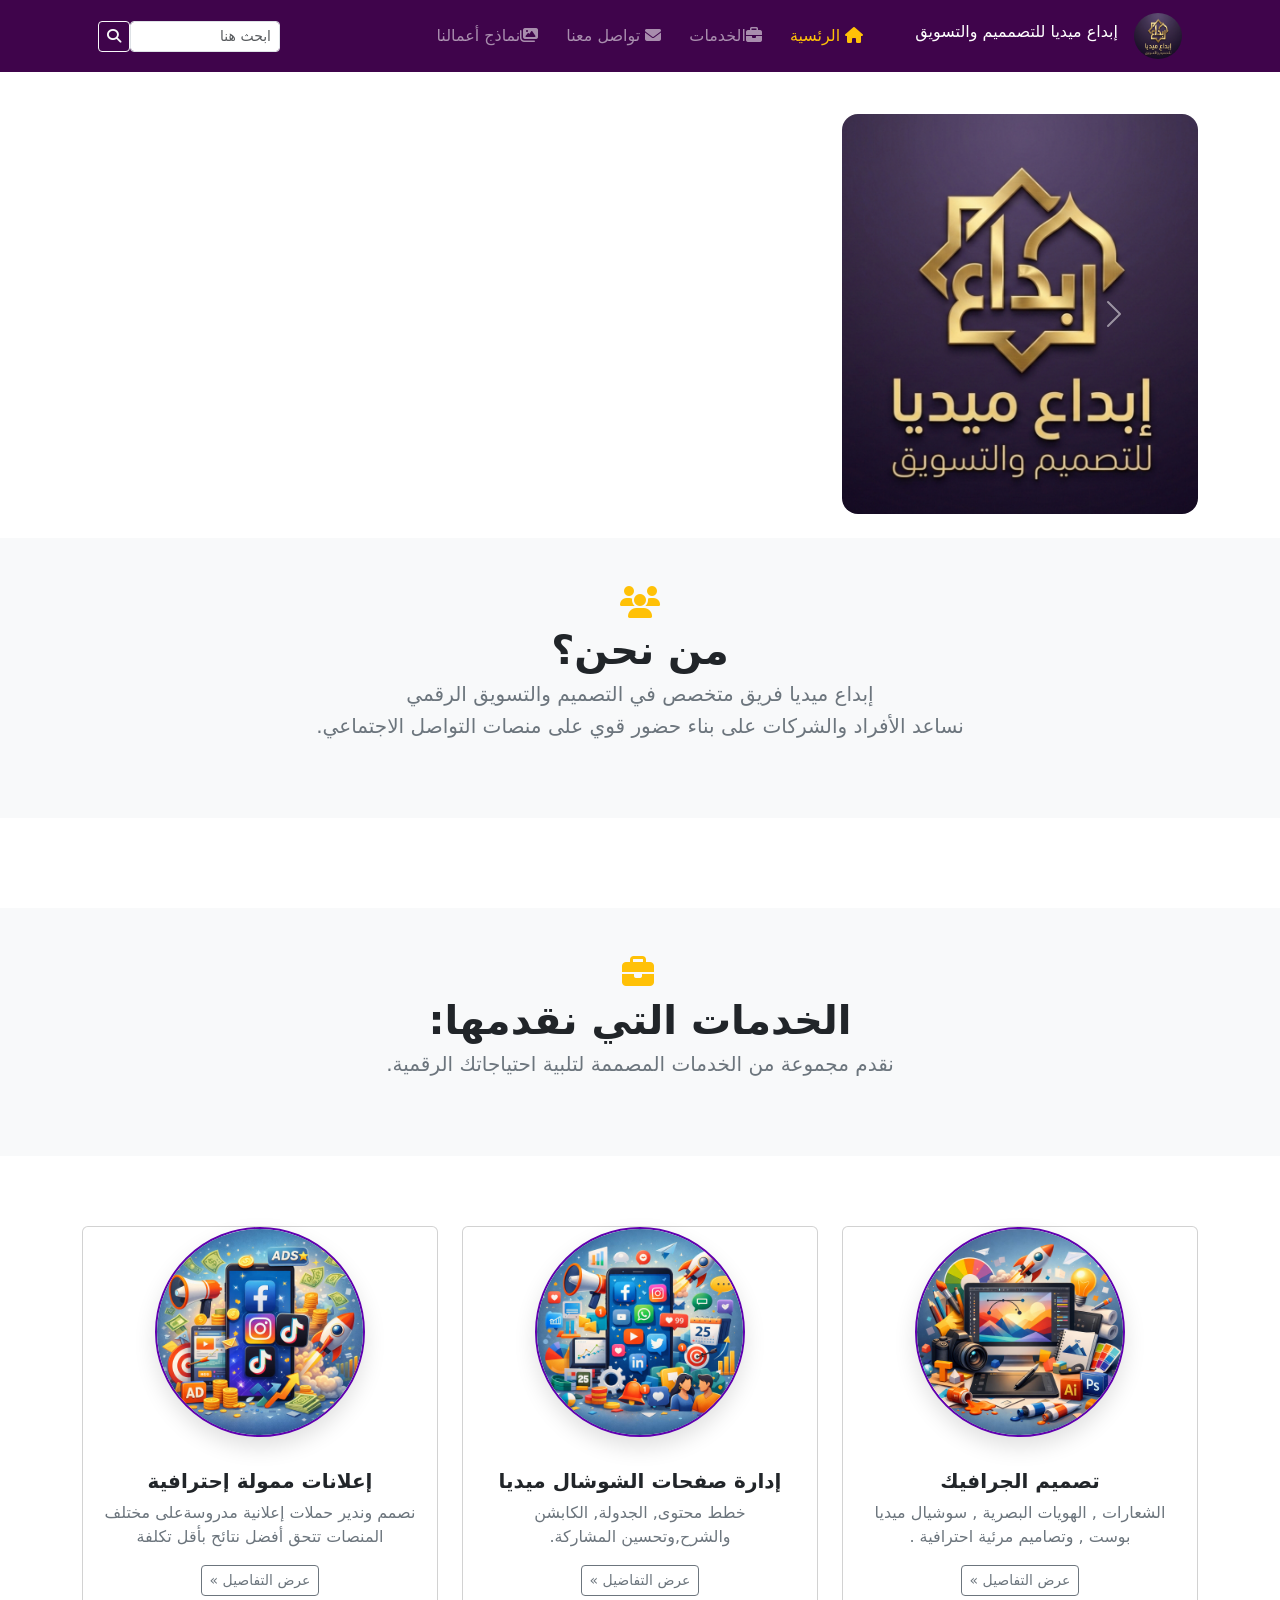
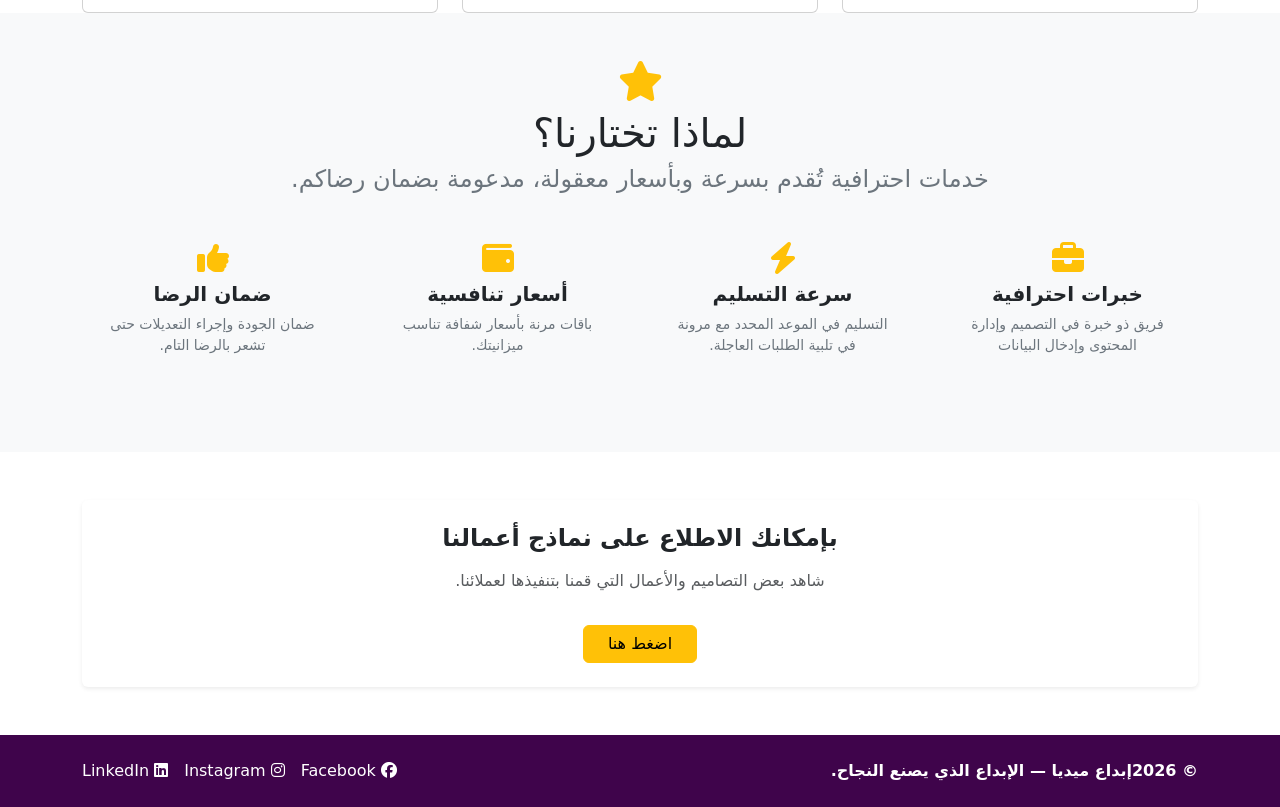
<file: index.html>
<!doctype html>
<html lang="Ar" dir="rtl">
  <head>
    <meta charset="UTF-8" />
    <meta name="viewport" content="width=device-width, initial-scale=1.0" />
    <title>الصفحة الرئيسية</title>

    <!-- Bootstrap 5 -->
    <link rel="stylesheet" href="bootstrap.min.css" />

    <!-- Font Awesome -->
    <link
      rel="stylesheet"
      href="https://cdnjs.cloudflare.com/ajax/libs/font-awesome/6.5.1/css/all.min.css"
    />

    <!-- External CSS -->
    <link rel="stylesheet" href="/Style.css" />
  </head>
  <body>
    <!-- ==========     Navbar \\\\  الناف بار   =========== -->

    <nav id="nav" class="navbar navbar-expand-lg navbar-dark fixed-top">
      <div class="container">
        <!--    اللوجو \\\ الاسم اسم الصفحة \\\ الأيقونات بوتستراب  -->
        <a
          class="navbar-brand d-flex align-items-center"
          href="index.html"
          title="إبداع ميديا"
        >
          <img
            id="Card"
            class="brand-logo"
            src="/لوقو.jpg"
            alt="إبداع ميديا"
            width="48"
            height="46"
            style="border-radius: 50%"
          />
          <span class="navbar-brand d-flex">
            <h6 id="Card">إبداع ميديا للتصمميم والتسويق</h6>
          </span>
        </a>

        <!-- أيقونة التنقل بين الصفحات \\\ ثلاث شرطات -->
        <button
          class="navbar-toggler"
          type="button"
          data-bs-toggle="collapse"
          data-bs-target="#mainMenu"
        >
          <span class="navbar-toggler-icon"></span>
        </button>

        <!-- ===========  Book it!  \\\ الصفحات \\\\   روابط   =========   -->
        <div class="collapse navbar-collapse" id="mainMenu">
          <ul class="navbar-nav ms-auto gap-2">
            <!-- Home \\\\ ربط مع أيقونات \\\  صفحة الهوم  -->
            <li id="Card" class="nav-item">
              <a class="nav-link active text-warning" href="index.html"
                ><i class="fa-solid fa-house me-1"></i> الرئسية
              </a>
            </li>
            <!-- Services   \\\ صفحة الخدمات  -->
            <li id="Card" class="nav-item">
              <a class="nav-link" href="services.html"
                ><i class="fa-solid fa-briefcase me-1"></i>الخدمات
              </a>
            </li>
            <!--  Contact Us   \\\ صفحة التواصل  -->
            <li id="Card" class="nav-item">
              <a class="nav-link" href="contact.html"
                ><i class="fa-solid fa-envelope me-1"></i> تواصل معنا</a
              >
            </li>
            <!--  Contact Us   \\\ صفحة التواصل  -->
            <li id="Card" class="nav-item">
              <a class="nav-link" href="نماذج أعمالنا.html"
                ><i class="fa-solid fa-images me-1"></i>نماذج أعمالنا</a
              >
            </li>
          </ul>

          <!-- Search form -->
          <form class="d-flex ms-lg-3 me-lg-4 my-2 my-lg-0" id="searchForm">
            <input
              id="Card"
              class="form-control form-control-sm me-2"
              type="search"
              placeholder="ابحث هنا"
              aria-label="Search"
              required
            />
            <button class="btn btn-outline-light btn-sm" type="submit">
              <i class="fa-solid fa-magnifying-glass"></i>
            </button>
          </form>
        </div>
      </div>
    </nav>

    <!-- مسافة تحت navbar -->
    <div class="page-top-space"></div>

    <!-- ===============   كاروسيل رقم 1    =============== -->
    <header class="pb-4">
      <div class="container">
        <div class="hero-wrap">
          <!-- Carousel -->
          <div id="mainCarousel" class="carousel slide mt-4 overflow-hidden">
            <!-- Indicators -->
            <div class="carousel-indicators">
              <!-- Button for Slide 1 \\\  زر السلايد الأول   -->
              <button
                type="button"
                data-bs-target="#mainCarousel"
                data-bs-slide-to="0"
                aria-current="true"
                class="active"
                aria-label="slide 1"
              ></button>
              <!-- Button for Slide 2  \\\  زر السلايد الثاني  -->
              <button
                type="button"
                data-bs-target="#mainCarousel"
                data-bs-slide-to="1"
                aria-label="slide 2"
              ></button>
            </div>
            <!-- Slides \\\   قسم السلاسيد والصور  -->
            <!-- Slides 1  \\\   قسم صورة 1 -->
            <div class="row g-4 text-center">
              <div class="col-12 col-md-4">
                <div class="carousel-inner">
                  <div class="carousel-item active">
                    <img
                      class="d-block w-100 rounded-4 carousel-img"
                      src="/لوقو.jpg"
                      alt="Slide 1"
                      style="height: 400px; object-fit: cover"
                    />
                  </div>
                  <!-- Slides 2  \\\   قسم صورة 2 -->
                  <div class="carousel-item">
                    <img
                      class="d-block w-100 rounded-4 carousel-img"
                      src="إعلان.png"
                      alt="Slide 2"
                      style="height: 500px; object-fit: cover"
                    />
                  </div>
                </div>
              </div>
            </div>

            <!-- Controls \\\ أزرار التحكم بالكاروسيل السابق  و التالي-->
            <!-- prev \\\ السابق -->
            <button
              class="carousel-control-prev"
              type="button"
              data-bs-target="#mainCarousel"
              data-bs-slide="prev"
            >
              <span class="carousel-control-prev-icon"></span>
              <span class="visually-hidden">Previous</span>
            </button>
            <!-- next \\\ التالي  -->
            <button
              class="carousel-control-next"
              type="button"
              data-bs-target="#mainCarousel"
              data-bs-slide="next"
            >
              <span class="carousel-control-next-icon"></span>
              <span class="visually-hidden">Next</span>
            </button>
          </div>
        </div>
      </div>
    </header>
    <!-- ========================   Why Us \\\ قسم من نحن   ========================= -->
    <section id="why-us" class="py-5 bg-light">
      <div class="container">
        <div class="row align-items-center">
          <div class="col-12 text-center mb-4">
            <h2 class="fa-solid fa-users fa-2x text-warning mb-2">
              <h1 class="fw-bold">من نحن؟</h1>
            </h2>
            <h5 class="text-secondary">
              إبداع ميديا فريق متخصص في التصميم والتسويق الرقمي
            </h5>
            <h5 class="text-secondary">
              نساعد الأفراد والشركات على بناء حضور قوي على منصات التواصل
              الاجتماعي.
            </h5>
          </div>
        </div>
      </div>
    </section>

    <section><div class="page-top-space"></div></section>
    <!-- =================== الخدمات التي نقدمها  ==================== -->
    <section id="why-us" class="py-5 bg-light">
      <div class="container">
        <div class="row align-items-center">
          <div class="col-12 text-center mb-4">
            <h2 class="fa-solid fa-briefcase me-1 text-warning">
              <h1 class="fw-bold">الخدمات التي نقدمها:</h1>
            </h2>
            <h5 class="text-secondary">
              نقدم مجموعة من الخدمات المصممة لتلبية احتياجاتك الرقمية.
            </h5>
          </div>
        </div>
      </div>
    </section>
    <!-- =================== Services (3 circular images overlapping the hero) \\\   قسم الخدمات   ==================== -->
    <section class="services-overlap">
      <div class="container">
        <div class="row g-4 text-center">
          <div class="col-12 col-md-4">
            <!-- Service 1  \\\ الخدمة 1 -->

            <div class="card service-card h-100">
              <div class="d-flex justify-content-center">
                <img
                  class="service-img"
                  src="صورة جرافيك.jpeg"
                  alt="Graphic Design"
                />
              </div>
              <div class="card-body">
                <h3 class="h5 fw-bold mt-3">تصميم الجرافيك</h3>
                <p class="text-secondary">
                  الشعارات , الهويات البصرية , سوشيال ميديا بوست , وتصاميم مرئية
                  احترافية .
                </p>

                <!-- Details \\\ زر التفاصيل مربوط بصفحة الخدمات مؤقتا  -->
                <a
                  id="Card"
                  href="services.html"
                  class="btn btn-outline-secondary btn-sm details-btn"
                >
                  عرض التفاصيل »
                </a>
              </div>
            </div>
          </div>

          <!-- Service 2 \\\  خدمة 2   -->
          <div class="col-12 col-md-4">
            <div class="card service-card h-100">
              <div class="d-flex justify-content-center">
                <img
                  class="service-img"
                  src="إدارة الصفحات .jpeg"
                  alt="Social Media Management"
                />
              </div>
              <div class="card-body">
                <h3 class="h5 fw-bold mt-3">إدارة صفحات الشوشال ميديا</h3>
                <p class="text-secondary">
                  خطط محتوى, الجدولة, الكابشن والشرح,وتحسين المشاركة.
                </p>
                <!-- زر Details -->
                <a
                  id="Card"
                  href="services.html"
                  class="btn btn-outline-secondary btn-sm details-btn"
                >
                  عرض التفاضيل »
                </a>
              </div>
            </div>
          </div>

          <!-- Service 3 \\\ خدمة 3-->
          <div class="col-12 col-md-4">
            <div class="card service-card h-100">
              <div class="d-flex justify-content-center">
                <img
                  class="service-img"
                  src="/‘إلاعلانات ممولة .jpeg"
                  alt="Data Entry"
                />
              </div>
              <div class="card-body">
                <h3 class="h5 fw-bold mt-3">إعلانات ممولة إحترافية</h3>
                <p class="text-secondary">
                  نصمم وندير حملات إعلانية مدروسةعلى مختلف المنصات تتحق أفضل
                  نتائح بأقل تكلفة
                </p>
                <!-- زر Details -->
                <a
                  id="Card"
                  href="services.html"
                  class="btn btn-outline-secondary btn-sm details-btn"
                >
                  عرض التفاصيل »
                </a>
              </div>
            </div>
          </div>
        </div>
      </div>
    </section>

    <!-- ========================   Why Us \\\ قسم لماذا تختارنا  ========================= -->
    <section class="py-5 bg-light">
      <div class="container">
        <div class="row align-items-center">
          <div class="col-12 text-center mb-4">
            <h1 class="fw-bold text-warning fa-solid fa-star">
              <h1>لماذا تختارنا؟</h1>
            </h1>
            <h4 class="text-secondary">
              خدمات احترافية تُقدم بسرعة وبأسعار معقولة، مدعومة بضمان رضاكم.
            </h4>
          </div>
          <!--  Professional Expertise  \\\\  الكارد الأول  -->
          <div id="Card" class="col-6 col-md-3 text-center mb-3">
            <div class="p-3">
              <i class="fa-solid fa-briefcase fa-2x text-warning mb-2"></i>
              <h5 class="fw-bold">خبرات احترافية</h5>
              <p class="text-secondary small">
                فريق ذو خبرة في التصميم وإدارة المحتوى وإدخال البيانات
              </p>
            </div>
          </div>
          <!--  Fast Turnaround  \\\\  الكارد الثاني  -->
          <div id="Card" class="col-6 col-md-3 text-center mb-3">
            <div class="p-3">
              <i class="fa-solid fa-bolt fa-2x text-warning mb-2"></i>
              <h5 class="fw-bold">سرعة التسليم</h5>
              <p class="text-secondary small">
                التسليم في الموعد المحدد مع مرونة في تلبية الطلبات العاجلة.
              </p>
            </div>
          </div>
          <!--  Competitive Pricing  \\\\  الكارد الثالث  -->
          <div id="Card" class="col-6 col-md-3 text-center mb-3">
            <div class="p-3">
              <i class="fa-solid fa-wallet fa-2x text-warning mb-2"></i>
              <h5 class="fw-bold">أسعار تنافسية</h5>
              <p class="text-secondary small">
                باقات مرنة بأسعار شفافة تناسب ميزانيتك.
              </p>
            </div>
          </div>
          <!--  Satisfaction Guaranteed \\\\  الكارد الرابع  -->
          <div id="Card" class="col-6 col-md-3 text-center mb-3">
            <div class="p-3">
              <i class="fa-solid fa-thumbs-up fa-2x text-warning mb-2"></i>
              <h5 class="fw-bold">ضمان الرضا</h5>
              <p class="text-secondary small">
                ضمان الجودة وإجراء التعديلات حتى تشعر بالرضا التام.
              </p>
            </div>
          </div>
        </div>
      </div>
    </section>
    <div class="container my-5">
      <div class="card text-center shadow-sm border-0 p-4">
        <h4 class="fw-bold mb-3">بإمكانك الاطلاع على نماذج أعمالنا</h4>

        <p class="text-muted">
          شاهد بعض التصاميم والأعمال التي قمنا بتنفيذها لعملائنا.
        </p>

        <div id="Card" class="mt-3">
          <a href="نماذج أعمالنا.html" class="btn btn-warning px-4">
            اضغط هنا
          </a>
        </div>
      </div>
    </div>

    <!-- =========================   Footer \\\ قسم الفوتر للصفحة   ========================= -->
    <footer class="footer py-4 mt-5">
      <div
        class="container d-flex flex-column flex-md-row align-items-center justify-content-between gap-3"
      >
        <div class="fw-bold">
          © <span id="year"></span>إبداع ميديا — الإبداع الذي يصنع النجاح.
        </div>
        <!--  Font Awesome   \\\ فونت اوسم الأيقونات  -->

        <div class="d-flex gap-3">
          <a id="Card" href="#"
            ><i class="fa-brands fa-facebook"></i> Facebook</a
          >
          <a id="Card" href="#"
            ><i class="fa-brands fa-instagram"></i> Instagram</a
          >
          <a id="Card" href="#"
            ><i class="fa-brands fa-linkedin"></i> LinkedIn</a
          >
        </div>
      </div>
    </footer>
    <!-- back-to-top button -->
    <button
      id="backToTop"
      class="btn btn-primary btn-lg"
      title="Back to top"
      aria-label="Back to top"
    >
      <i class="fa-solid fa-arrow-up"></i>
    </button>
    <!-- Bootstrap JS \\\ بوتستراب ربط -->
    <script src="/bootstrap.bundle.min.js"></script>
    <!-- Custom JS -->
    <script src="script.js"></script>
  </body>
</html>
</file>
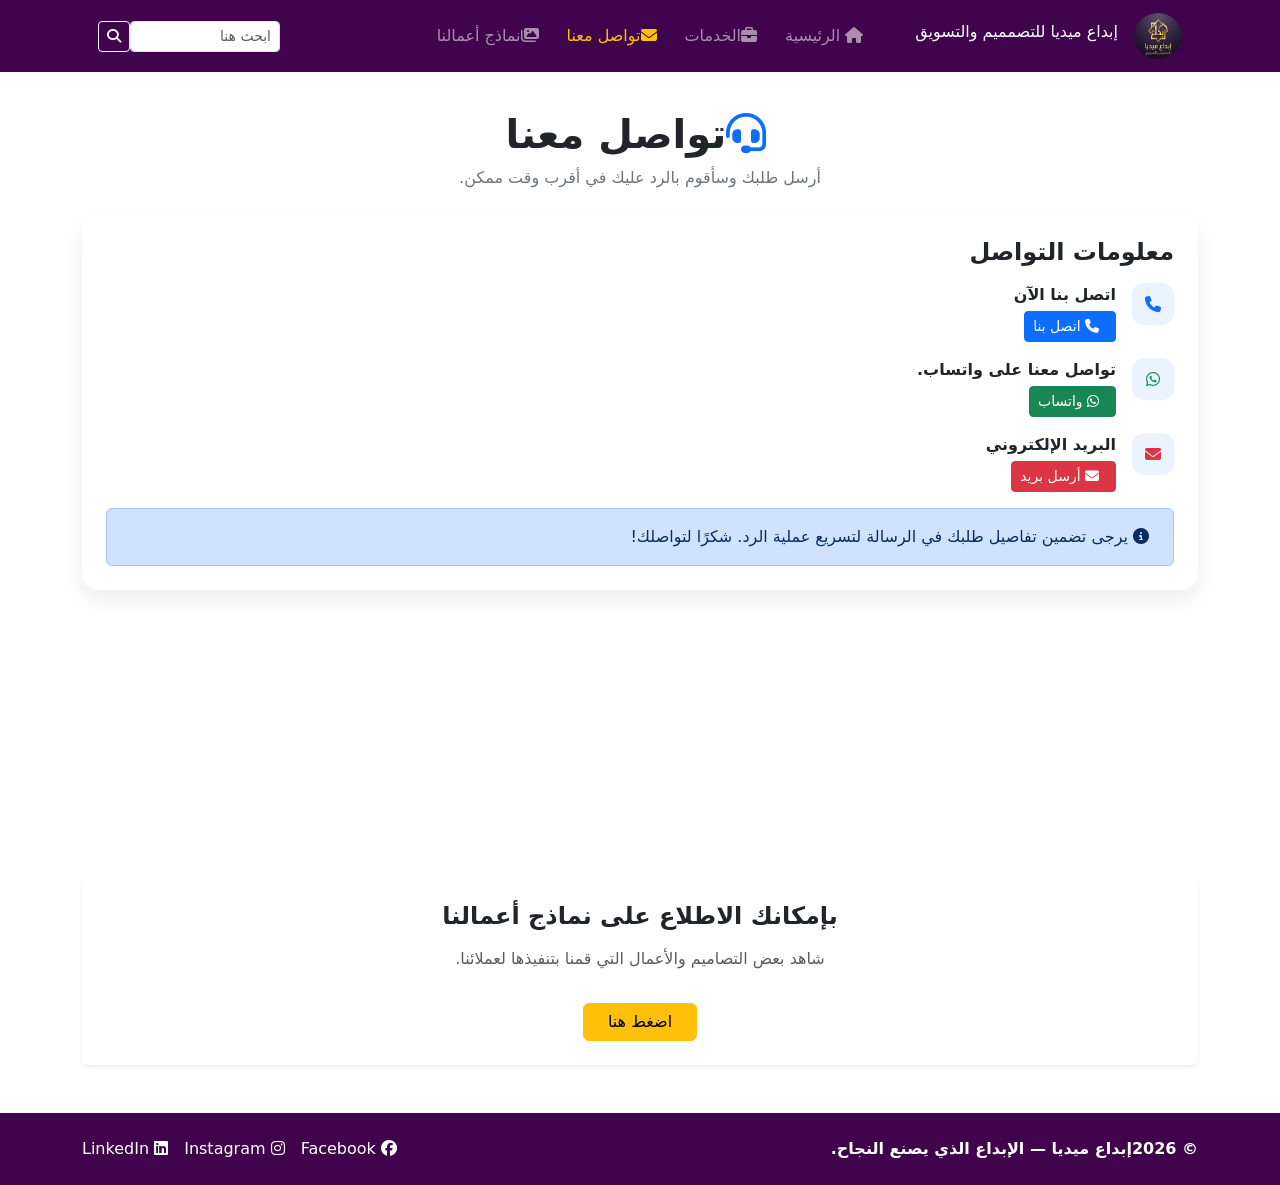
<file: contact.html>
<!doctype html>
<html lang="Ar" dir="rtl">
  <head>
    <!-- Basic meta -->
    <meta charset="UTF-8" />
    <meta name="viewport" content="width=device-width, initial-scale=1.0" />
    <title>تواصل معنا</title>

    <!-- Bootstrap (LOCAL) -->
    <link rel="stylesheet" href="bootstrap.min.css" />

    <!-- Font Awesome (CDN) -->
    <link
      rel="stylesheet"
      href="https://cdnjs.cloudflare.com/ajax/libs/font-awesome/6.5.1/css/all.min.css"
    />

    <!-- External CSS -->
    <link rel="stylesheet" href="Style.css" />
  </head>

  <body>
    <!-- ==========     Navbar \\\\  الناف بار   =========== -->

    <nav id="nav" class="navbar navbar-expand-lg navbar-dark fixed-top">
      <div class="container">
        <!--    اللوجو \\\ الاسم اسم الصفحة \\\ الأيقونات بوتستراب  -->
        <a
          class="navbar-brand d-flex align-items-center"
          href="index.html"
          title="إبداع ميديا"
        >
          <img
            id="Card"
            class="brand-logo"
            src="/لوقو.jpg"
            alt="إبداع ميديا"
            width="48"
            height="46"
            style="border-radius: 50%"
          />
          <span class="navbar-brand d-flex">
            <h6 id="Card">إبداع ميديا للتصمميم والتسويق</h6>
          </span>
        </a>

        <!-- أيقونة التنقل بين الصفحات \\\ ثلاث شرطات -->
        <button
          class="navbar-toggler"
          type="button"
          data-bs-toggle="collapse"
          data-bs-target="#mainMenu"
        >
          <span class="navbar-toggler-icon"></span>
        </button>

        <!-- ===========  Book it!  \\\ الصفحات \\\\   روابط + زر البوك ات   =========   -->
        <div class="collapse navbar-collapse" id="mainMenu">
          <ul class="navbar-nav ms-auto gap-2">
            <!-- Home \\\\ ربط مع أيقونات \\\  صفحة الهوم  -->
            <li id="Card" class="nav-item">
              <a class="nav-link" href="index.html"
                ><i class="fa-solid fa-house me-1"></i> الرئيسية</a
              >
            </li>
            <!-- Services   \\\ صفحة الخدمات  -->
            <li id="Card" class="nav-item">
              <a class="nav-link" href="services.html"
                ><i class="fa-solid fa-briefcase me-1"></i>الخدمات</a
              >
            </li>
            <!--  Contact Us   \\\ صفحة التواصل  -->
            <li id="Card" class="nav-item">
              <a class="nav-link active text-warning" href="contact.html"
                ><i class="fa-solid fa-envelope me-1"></i>تواصل معنا</a
              >
            </li>
            <!--  Contact Us   \\\ صفحة التواصل  -->
            <li id="Card" class="nav-item">
              <a class="nav-link" href="نماذج أعمالنا.html"
                ><i class="fa-solid fa-images me-1"></i>نماذج أعمالنا</a
              >
            </li>
          </ul>

          <!-- Search form -->
          <form class="d-flex ms-lg-3 me-lg-4 my-2 my-lg-0" id="searchForm">
            <input
              id="Card"
              class="form-control form-control-sm me-2"
              type="search"
              placeholder="ابحث هنا"
              aria-label="Search"
              required
            />
            <button class="btn btn-outline-light btn-sm" type="submit">
              <i class="fa-solid fa-magnifying-glass"></i>
            </button>
          </form>
        </div>
      </div>
    </nav>
    <!-- ================= End Navbar ================= -->

    <!-- ================= Page Content \\\\ معلومات التواصل  ================= -->
    <main class="page-wrap">
      <div class="container">
        <!-- Page title \\\ عنوان القسم  -->
        <div class="text-center mb-4">
          <h1 class="fw-bold mb-2">
            <i class="fa-solid fa-headset text-primary me-2"></i>تواصل معنا
          </h1>
          <p class="text-secondary mb-0">
            أرسل طلبك وسأقوم بالرد عليك في أقرب وقت ممكن.
          </p>
        </div>

        <div class="row g-4 align-items-stretch">
          <!-- ===== Left: Contact Info   \\\\ على اليمين معلومات التواصل  ===== -->
          <div class="col-lg-12">
            <div class="card contact-card h-100">
              <div class="card-body p-4">
                <h4 class="fw-bold mb-3">معلومات التواصل</h4>

                <!-- Phone -->
                <div class="d-flex gap-3 mb-3">
                  <div class="contact-icon text-success">
                    <i class="fa-solid fa-phone text-primary"></i>
                  </div>

                  <div>
                    <div class="fw-semibold">اتصل بنا الآن</div>

                    <a
                      id="Card"
                      href="tel:+972594647856"
                      class="btn btn-primary btn-sm mt-1"
                    >
                      <i class="fa-solid fa-phone me-2"></i>
                      اتصل بنا
                    </a>
                  </div>
                </div>
                <!-- WhatsApp / Phone  \\\\  رقم التواصل   -->
                <div class="d-flex gap-3 mb-3">
                  <div class="contact-icon text-success">
                    <i class="fa-brands fa-whatsapp"></i>
                  </div>
                  <div>
                    <div class="fw-semibold">تواصل معنا على واتساب.</div>
                    <a
                      id="Card"
                      href="https://wa.me/972594647856"
                      class="btn btn-success btn-sm mt-1"
                      target="_blank"
                      rel="noopener"
                    >
                      <i class="fa-brands fa-whatsapp me-2"></i>
                      واتساب
                    </a>
                    <div class="text-secondary"></div>
                  </div>
                </div>

                <!-- Email -->
                <div class="d-flex gap-3 mb-3">
                  <div class="contact-icon text-danger">
                    <i class="fa-solid fa-envelope"></i>
                  </div>

                  <div>
                    <div class="fw-semibold">البريد الإلكتروني</div>

                    <a
                      id="Card"
                      href="mailto:ibdaa.media.for@gmail.com"
                      class="btn btn-danger btn-sm mt-1"
                    >
                      <i class="fa-solid fa-envelope me-2"></i>
                      أرسل بريد
                    </a>
                  </div>
                </div>
                <!-- Quick note  \\\\  ملاحظة للمستخدم  -->
                <div class="alert alert-primary mb-0">
                  <i class="fa-solid fa-circle-info me-2"></i>
                  يرجى تضمين تفاصيل طلبك في الرسالة لتسريع عملية الرد. شكرًا
                  لتواصلك!
                </div>
              </div>
            </div>
          </div>
        </div>
      </div>
    </main>
    <div class="container my-5">
      <div class="card text-center shadow-sm border-0 p-4">
        <h4 class="fw-bold mb-3">بإمكانك الاطلاع على نماذج أعمالنا</h4>

        <p class="text-muted">
          شاهد بعض التصاميم والأعمال التي قمنا بتنفيذها لعملائنا.
        </p>

        <div id="Card" class="mt-3">
          <a href="نماذج أعمالنا.html" class="btn btn-warning px-4">
            اضغط هنا
          </a>
        </div>
      </div>
    </div>

    <!-- Search Results Modal -->
    <div class="modal fade" id="searchModal" tabindex="-1" aria-hidden="true">
      <div class="modal-dialog modal-lg modal-dialog-centered">
        <div class="modal-content">
          <div class="modal-header bg-dark text-white">
            <h5 class="modal-title">نتائج البحث</h5>
            <button
              type="button"
              class="btn-close btn-close-white"
              data-bs-dismiss="modal"
              aria-label="Close"
            ></button>
          </div>
          <div class="modal-body">
            <div id="searchResults"></div>
          </div>
        </div>
      </div>
    </div>
    <!-- ================= End Page Content ================= -->

    <!-- =========================   Footer \\\ قسم الفوتر للصفحة   ========================= -->
    <footer class="footer py-4 mt-5">
      <div
        class="container d-flex flex-column flex-md-row align-items-center justify-content-between gap-3"
      >
        <div class="fw-bold">
          © <span id="year"></span>إبداع ميديا — الإبداع الذي يصنع النجاح.
        </div>
        <!--  Font Awesome   \\\ فونت اوسم الأيقونات  -->

        <div class="d-flex gap-3">
          <a id="Card" href="#"
            ><i class="fa-brands fa-facebook"></i> Facebook</a
          >
          <a id="Card" href="#"
            ><i class="fa-brands fa-instagram"></i> Instagram</a
          >
          <a id="Card" href="#"
            ><i class="fa-brands fa-linkedin"></i> LinkedIn</a
          >
        </div>
      </div>
    </footer>

    <!-- back-to-top button -->
    <button
      id="backToTop"
      class="btn btn-primary btn-lg"
      title="Back to top"
      aria-label="Back to top"
    >
      <i class="fa-solid fa-arrow-up"></i>
    </button>

    <!-- Bootstrap JS (LOCAL) -->
    <script src="bootstrap.bundle.min.js"></script>
    <!-- Custom JS -->
    <script src="script.js"></script>

    <!-- Dynamic year -->
    <script>
      document.getElementById("year").textContent = new Date().getFullYear();
    </script>
  </body>
</html>
</file>
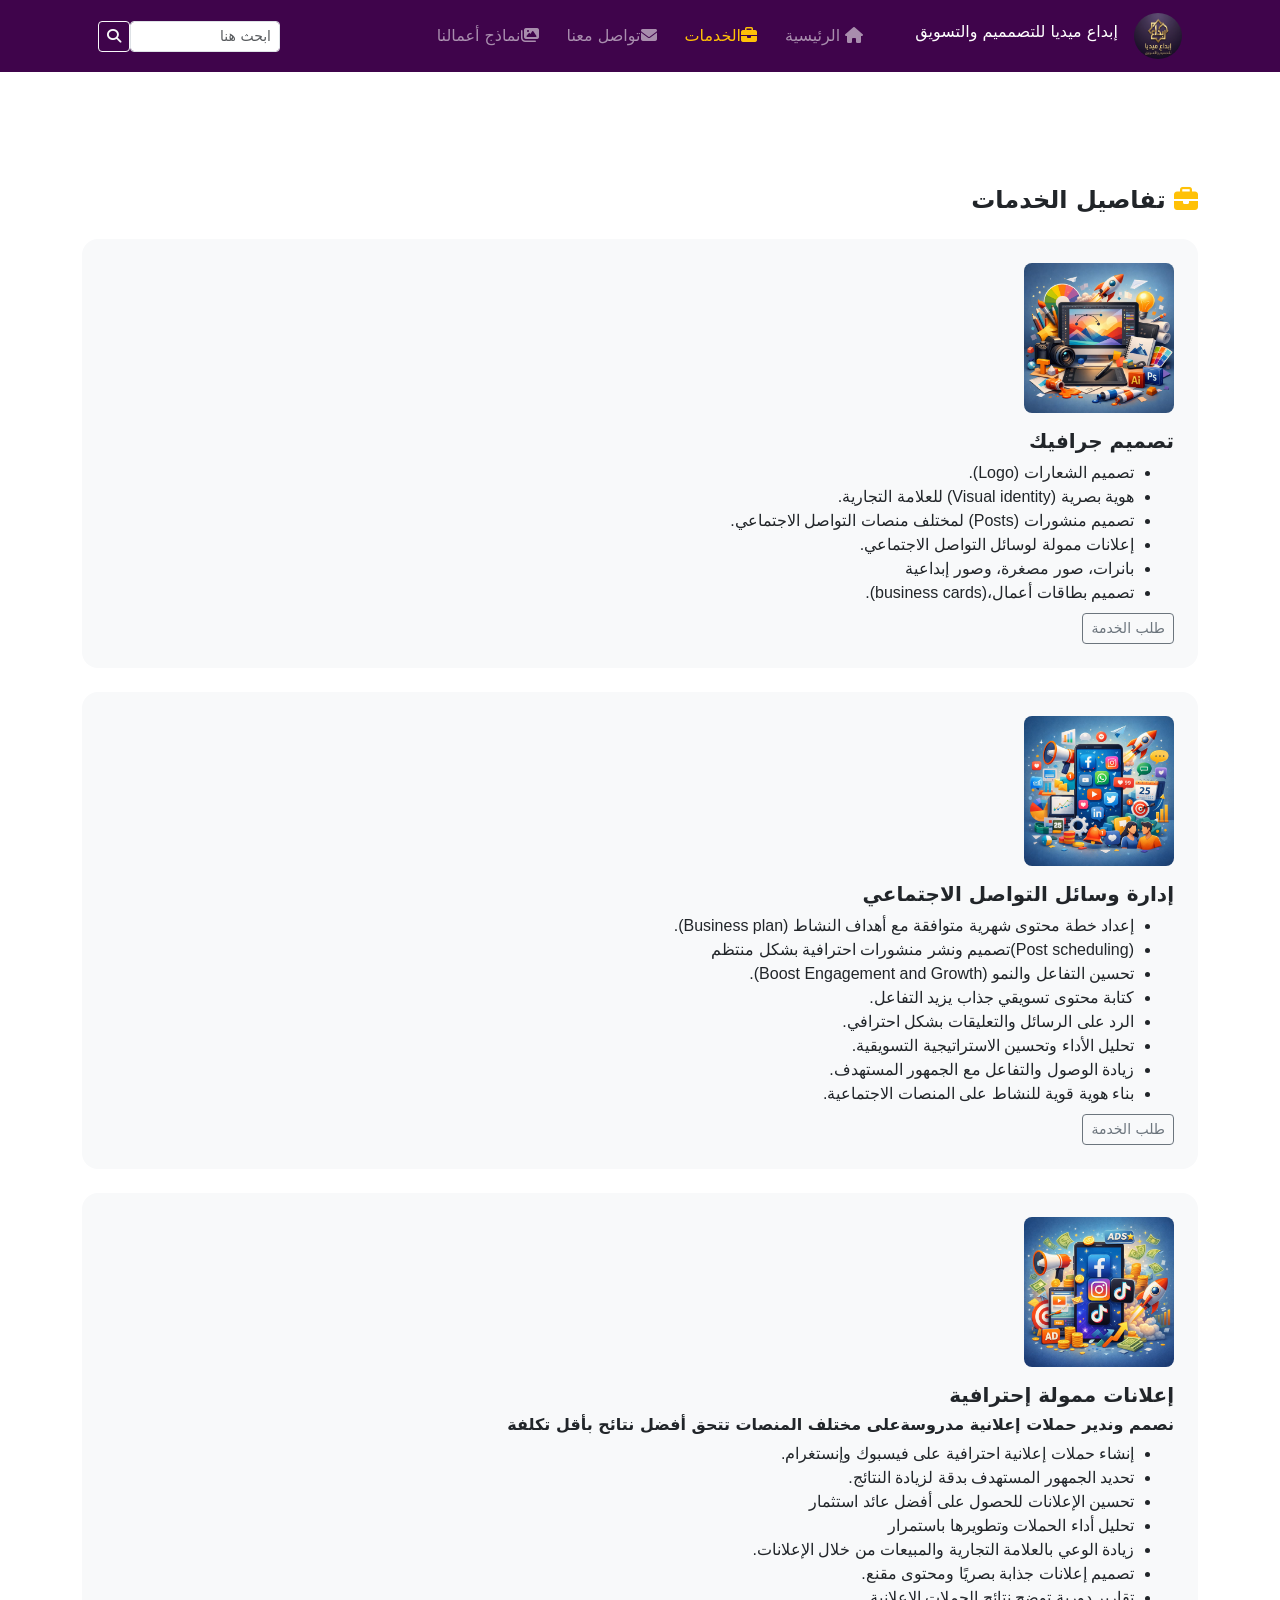
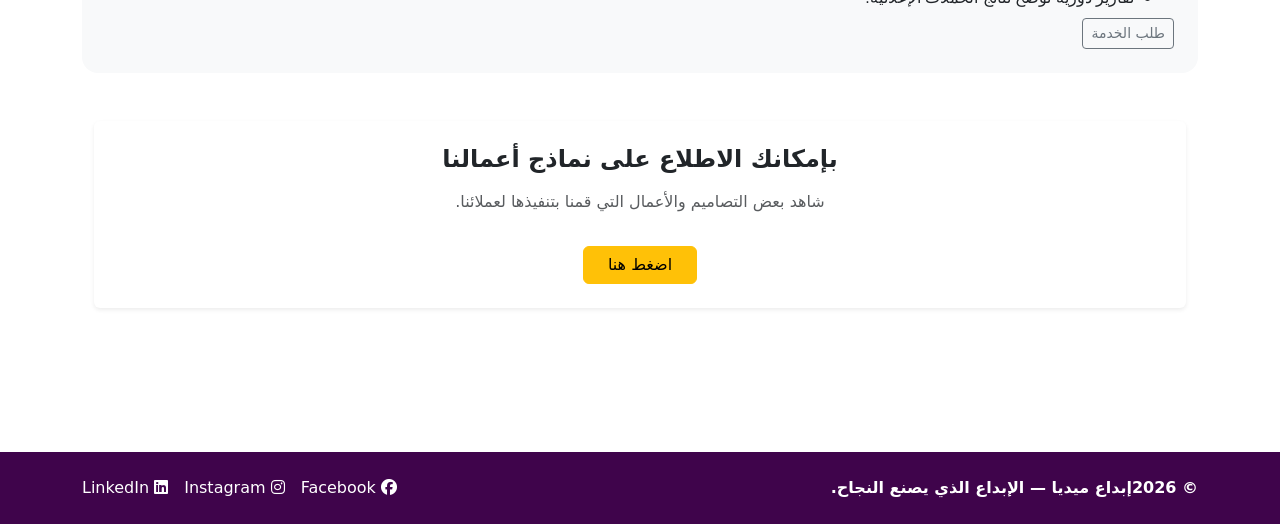
<file: services.html>
<!doctype html>
<html lang="Ar" dir="rtl">
  <head>
    <meta charset="UTF-8" />
    <meta name="viewport" content="width=device-width, initial-scale=1.0" />
    <title>صفحة الخدمات</title>

    <link href="bootstrap.min.css" rel="stylesheet" />

    <!-- Font Awesome (CDN) -->
    <link
      rel="stylesheet"
      href="https://cdnjs.cloudflare.com/ajax/libs/font-awesome/6.5.1/css/all.min.css"
    />
    <!-- External CSS -->
    <link rel="stylesheet" href="Style.css" />
  </head>

  <body>
    <!-- ==========     Navbar \\\\  الناف بار   =========== -->

    <nav id="nav" class="navbar navbar-expand-lg navbar-dark fixed-top">
      <div class="container">
        <!--    اللوجو \\\ الاسم اسم الصفحة \\\ الأيقونات بوتستراب  -->
        <a
          class="navbar-brand d-flex align-items-center"
          href="index.html"
          title="إبداع ميديا"
        >
          <img
            id="Card"
            class="brand-logo"
            src="/لوقو.jpg"
            alt="إبداع ميديا"
            width="48"
            height="46"
            style="border-radius: 50%"
          />
          <span class="navbar-brand d-flex">
            <h6 id="Card">إبداع ميديا للتصمميم والتسويق</h6>
          </span>
        </a>

        <!-- أيقونة التنقل بين الصفحات \\\ ثلاث شرطات -->
        <button
          class="navbar-toggler"
          type="button"
          data-bs-toggle="collapse"
          data-bs-target="#mainMenu"
        >
          <span class="navbar-toggler-icon"></span>
        </button>

        <!-- ===========  Book it!  \\\ الصفحات \\\\   روابط + زر البوك ات   =========   -->
        <div class="collapse navbar-collapse" id="mainMenu">
          <ul class="navbar-nav ms-auto gap-2">
            <!-- Home \\\\ ربط مع أيقونات \\\  صفحة الهوم  -->
            <li id="Card" class="nav-item">
              <a class="nav-link" href="index.html"
                ><i class="fa-solid fa-house me-1"></i> الرئيسية</a
              >
            </li>
            <!-- Services   \\\ صفحة الخدمات  -->
            <li id="Card" class="nav-item">
              <a class="nav-link active text-warning" href="services.html"
                ><i class="fa-solid fa-briefcase me-1"></i>الخدمات</a
              >
            </li>
            <!--  Contact Us   \\\ صفحة التواصل  -->
            <li id="Card" class="nav-item">
              <a class="nav-link" href="contact.html"
                ><i class="fa-solid fa-envelope me-1"></i>تواصل معنا</a
              >
            </li>
            <!--  Contact Us   \\\ صفحة التواصل  -->
            <li id="Card" class="nav-item">
              <a class="nav-link" href="نماذج أعمالنا.html"
                ><i class="fa-solid fa-images me-1"></i>نماذج أعمالنا</a
              >
            </li>
          </ul>
          <!-- Search form -->
          <form class="d-flex ms-lg-3 me-lg-4 my-2 my-lg-0" id="searchForm">
            <input
              id="Card"
              class="form-control form-control-sm me-2"
              type="search"
              placeholder="ابحث هنا"
              aria-label="Search"
              required
            />
            <button class="btn btn-outline-light btn-sm" type="submit">
              <i class="fa-solid fa-magnifying-glass"></i>
            </button>
          </form>
        </div>
      </div>
    </nav>
    <!-- مسافة تحت navbar -->
    <div class="page-top-space"></div>
    <!-- ================
      container \\\ الكونتينر قسم تفاصيل الخدمات 
      =============== -->
    <main class="py-5">
      <div class="container">
        <h1 class="h4 fw-bold pt-5 mb-4">
          <i class="fa-solid fa-briefcase text-warning"></i> تفاصيل الخدمات
        </h1>

        <!-- Graphic  \\\ القسم الأول  -->
        <section class="mb-4 p-4 bg-light rounded-4">
          <!-- تنسيق الصورة  -->
          <img
            class="mb-3"
            src="صورة جرافيك.jpeg"
            alt="Logo"
            width="150"
            height="150"
            style="border-radius: 8px"
          />
          <!--   تنسيق عنوان البطاقة والنص  -->
          <h1 class="h5 fw-bold">تصميم جرافيك</h1>
          <ul id="list" class="text-dark mb-0">
            <li>تصميم الشعارات (Logo).</li>
            <li>هوية بصرية (Visual identity) للعلامة التجارية.</li>

            <li>تصميم منشورات (Posts) لمختلف منصات التواصل الاجتماعي.</li>
            <li>إعلانات ممولة لوسائل التواصل الاجتماعي.</li>
            <li>بانرات، صور مصغرة، وصور إبداعية</li>
            <li>تصميم بطاقات أعمال،(business cards).</li>
          </ul>
          <!-- تنسيق زر السرفس طلب مربوط بالموديل   -->
          <div class="text-end mt-2">
            <a
              id="Card"
              href="contact.html"
              class="btn btn-outline-secondary btn-sm details-btn"
            >
              طلب الخدمة
            </a>
          </div>
        </section>

        <!-- social  \\\ القسم الثاني   -->
        <section class="mb-4 p-4 bg-light rounded-4">
          <!-- تنسيق الصورة  -->
          <img
            class="mb-3"
            src="إدارة الصفحات .jpeg"
            alt="Logo"
            width="150"
            height="150"
            style="border-radius: 8px"
          />
          <!--   تنسيق عنوان البطاقة والنص  -->
          <h1 class="h5 fw-bold">إدارة وسائل التواصل الاجتماعي</h1>
          <ul id="list" class="text-dark mb-0">
            <li>
              إعداد خطة محتوى شهرية متوافقة مع أهداف النشاط (Business plan).
            </li>
            <li>(Post scheduling)تصميم ونشر منشورات احترافية بشكل منتظم</li>
            <li>تحسين التفاعل والنمو (Boost Engagement and Growth).</li>
            <li>كتابة محتوى تسويقي جذاب يزيد التفاعل.</li>
            <li>الرد على الرسائل والتعليقات بشكل احترافي.</li>
            <li>تحليل الأداء وتحسين الاستراتيجية التسويقية.</li>
            <li>زيادة الوصول والتفاعل مع الجمهور المستهدف.</li>
            <li>بناء هوية قوية للنشاط على المنصات الاجتماعية.</li>
          </ul>
          <div class="text-end mt-2">
            <a
              id="Card"
              href="contact.html"
              class="btn btn-outline-secondary btn-sm details-btn"
            >
              طلب الخدمة
            </a>
          </div>
        </section>

        <!-- Data  \\\ القسم الثالث  -->
        <section class="mb-4 p-4 bg-light rounded-4">
          <img
            class="mb-3"
            src="/‘إلاعلانات ممولة .jpeg"
            alt="Logo"
            width="150"
            height="150"
            style="border-radius: 8px"
          />
          <div></div>
          <h1 class="h5 fw-bold">إعلانات ممولة إحترافية</h1>
          <h5 class="h6 fw-bold">
            نصمم وندير حملات إعلانية مدروسةعلى مختلف المنصات تتحق أفضل نتائح
            بأقل تكلفة
          </h5>
          <ul id="list" class="text-dark mb-0">
            <li>إنشاء حملات إعلانية احترافية على فيسبوك وإنستغرام.</li>
            <li>تحديد الجمهور المستهدف بدقة لزيادة النتائج.</li>
            <li>تحسين الإعلانات للحصول على أفضل عائد استثمار</li>
            <li>تحليل أداء الحملات وتطويرها باستمرار</li>
            <li>زيادة الوعي بالعلامة التجارية والمبيعات من خلال الإعلانات.</li>
            <li>تصميم إعلانات جذابة بصريًا ومحتوى مقنع.</li>
            <li>تقارير دورية توضح نتائج الحملات الإعلانية.</li>
          </ul>
          <!-- تنسيق زر السرفس طلب مربوط بالموديل   -->
          <div class="text-end mt-2">
            <a
              id="Card"
              href="contact.html"
              class="btn btn-outline-secondary btn-sm details-btn"
            >
              طلب الخدمة
            </a>
          </div>
        </section>
        <div class="container my-5">
          <div class="card text-center shadow-sm border-0 p-4">
            <h4 class="fw-bold mb-3">بإمكانك الاطلاع على نماذج أعمالنا</h4>

            <p class="text-muted">
              شاهد بعض التصاميم والأعمال التي قمنا بتنفيذها لعملائنا.
            </p>

            <div id="Card" class="mt-3">
              <a href="نماذج أعمالنا.html" class="btn btn-warning px-4">
                اضغط هنا
              </a>
            </div>
          </div>
        </div>
      </div>
    </main>

    <!-- =========================   Footer \\\ قسم الفوتر للصفحة   ========================= -->
    <footer class="footer py-4 mt-5">
      <div
        class="container d-flex flex-column flex-md-row align-items-center justify-content-between gap-3"
      >
        <div class="fw-bold">
          © <span id="year"></span>إبداع ميديا — الإبداع الذي يصنع النجاح.
        </div>
        <!--  Font Awesome   \\\ فونت اوسم الأيقونات  -->

        <div class="d-flex gap-3">
          <a id="Card" href="#"
            ><i class="fa-brands fa-facebook"></i> Facebook</a
          >
          <a id="Card" href="#"
            ><i class="fa-brands fa-instagram"></i> Instagram</a
          >
          <!-- back-to-top button -->
          <a id="Card" href="#"
            ><i class="fa-brands fa-linkedin"></i> LinkedIn</a
          >
        </div>
      </div>
    </footer>
    <!-- back-to-top button -->
    <button
      id="backToTop"
      class="btn btn-primary btn-lg"
      title="Back to top"
      aria-label="Back to top"
    >
      <i class="fa-solid fa-arrow-up"></i>
    </button>
    <!-- Bootstrap JS \\\ بوتستراب ربط -->
    <script src="bootstrap.bundle.min.js"></script>
    <!-- Custom JS -->
    <script src="script.js"></script>
  </body>
</html>
</file>
<file: Style.css>
/* ===== Minimal CSS  ===== */
/* لون الفوتر */
:root {
  --dark: #000000;
}

/* Space for fixed navbar مسافة تحت الناف بار */

.page-top-space {
  padding-top: 90px;
}

/* Make services section overlap the hero (optional)  \\\   تنسيق المسافة فوق قسم الخدمات  */
.services-overlap {
  margin-top: 70px;
  position: relative;
  z-index: 5;
}

/* Services circle images \\\  تنسيق صور قسم الخدمات */
.service-img {
  width: 210px;
  height: 210px;
  border-radius: 50%;
  object-fit: cover;
  border: 2px solid #6101af;
  box-shadow: 0 10px 22px rgba(0, 0, 0, 0.12);
}
#nav {
  background-color: #3f044b;
}
/* Footer \\\ الفوتر للصفحات  */
.footer {
  background-color: #3f044b;
  color: #fff;
}
.footer a {
  color: #fff;
  text-decoration: none;
}
.footer a:hover {
  text-decoration: underline;
}
@media (max-width: 576px) {
  .carousel-img {
    height: 220px;
  }
}
/* ========== Contact Page Styles
       (moved from contact.html) ====== */

.page-wrap {
  min-height: calc(100vh - 70px);
  padding-top: 110px; /* space for fixed navbar */
  padding-bottom: 40px;
}

.contact-card {
  border: 0;
  border-radius: 16px;
  box-shadow: 0 10px 25px rgba(0, 0, 0, 0.08);
}

.contact-icon {
  width: 42px;
  height: 42px;
  display: inline-flex;
  align-items: center;
  justify-content: center;
  border-radius: 12px;
  background: rgba(0, 102, 255, 0.08);
}

.form-label i {
  opacity: 0.9;
}

/* Logo rounding without inline style */
.brand-logo--round {
  border-radius: 50%;
  object-fit: cover;
}

/* Fix your media query (remove the ;) */
@media (max-width: 576px) {
  .carousel-img {
    height: 220px;
  }
}

/* ===   هافر ل كارد صفحة الخدمات مشترك صفحة رئيسية وكاروسيل===== */
#Card:hover {
  transform: scale(1.04);
}

/* ===== Search form effects ===== */
.navbar .form-control[type="search"] {
  width: 150px;
  transition:
    width 0.3s ease,
    box-shadow 0.3s ease;
}
.navbar .form-control[type="search"]:focus {
  width: 220px;
  box-shadow: 0 0 5px rgba(0, 123, 255, 0.5);
  outline: none;
}

.navbar .btn-outline-light {
  transition:
    background-color 0.3s,
    color 0.3s;
}
.navbar .btn-outline-light:hover,
.navbar .btn-outline-light:focus {
  background-color: #ffffff;
  color: #000000;
}

/* highlight term inside results */
.search-highlight {
  background: yellow;
  font-weight: bold;
  /* add a small colored underline effect */
  text-decoration: underline;
  text-decoration-color: #f00; /* red underline */
  text-decoration-thickness: 2px;
  /* optionally change text color for emphasis */
  color: #d00;
}

/* ===== Search form effects ===== */
.navbar .form-control[type="search"] {
  width: 150px;
  transition:
    width 0.3s ease,
    box-shadow 0.3s ease;
}
.navbar .form-control[type="search"]:focus {
  width: 220px;
  box-shadow: 0 0 5px rgba(0, 123, 255, 0.5);
  outline: none;
}

.navbar .btn-outline-light {
  transition:
    background-color 0.3s,
    color 0.3s;
}
.navbar .btn-outline-light:hover,
.navbar .btn-outline-light:focus {
  background-color: #ffffff;
  color: #000000;
}
/* ===== Navbar toggler (three-bar) effect ===== */
.navbar-toggler {
  transition:
    transform 0.3s,
    filter 0.3s;
}
.navbar-toggler:hover {
  filter: brightness(1.2);
}
.navbar-toggler:focus {
  outline: none;
}

/* ===== Toggler X-mark effect ===== */
.navbar-toggler[aria-expanded="true"] .navbar-toggler-icon {
  background-image: url("data:image/svg+xml,%3csvg xmlns='http://www.w3.org/2000/svg' viewBox='0 0 16 16'%3e%3cpath fill='none' stroke='rgba(255,255,255,0.55)' stroke-linecap='round' stroke-linejoin='round' stroke-width='2' d='M2 2l12 12M14 2L2 14'/%3e%3c/svg%3e");
}

/* ===== Back to top button ===== */
#backToTop {
  position: fixed;
  bottom: 1rem;
  right: 1rem;
  display: none;
  z-index: 999;
}
#backToTop.show {
  display: block;
}
#heder {
  font-family: "Cairo", sans-serif;
  color: #000000;

  padding: 30px;
}
.icon-yellow {
  color: #ffc107;
  margin-left: 8px;
}

#list {
  font-family: "Cairo", sans-serif;
  color: #000000;
}
</file>
